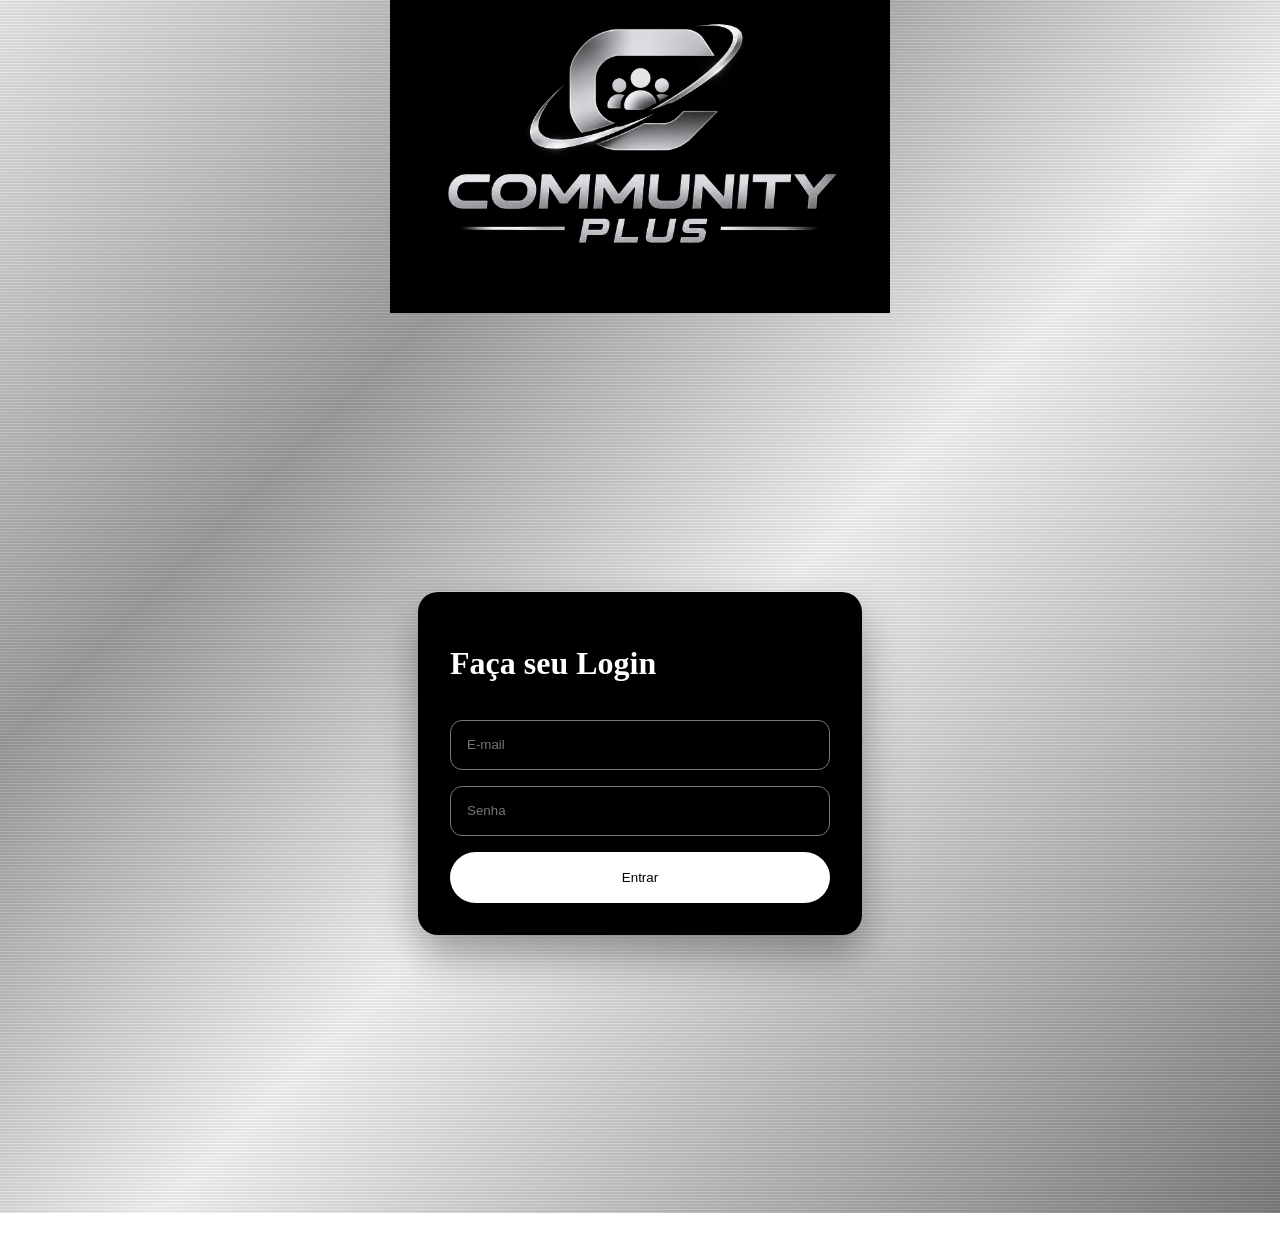
<file: index.html>
<!DOCTYPE html>
<html lang="en">
<head>
    <meta charset="UTF-8">
    <meta name="viewport" content="width=device-width, initial-scale=1.0">
    <title>Situação de Aprendizagem!</title>
    <script src="resources/script/script.js" defer></script>
    <link rel="stylesheet" href="resources/css/styles.css">
</head>
<body>
    <img src="Logo futurista Community Plus em prata.png" alt="logo community plus" class="foto-topo">
    <main class="login">
        <form class="card">
            <h1>Faça seu Login</h1>
            <input type="text" placeholder="E-mail" required>
            <input type="password" placeholder="Senha" required>
            <button>Entrar</button>






        </form>
    </main>
    
</body>
</html>
</file>
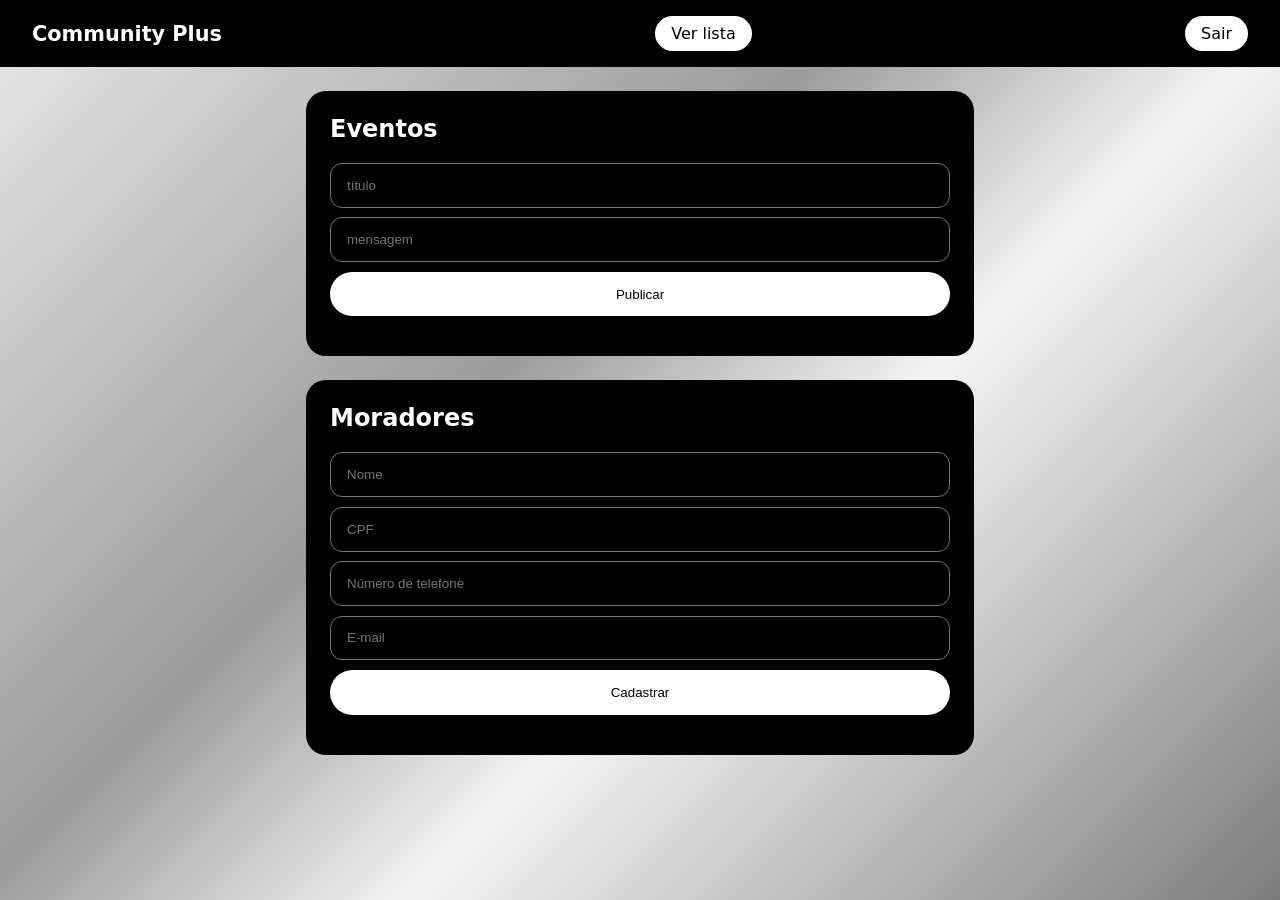
<file: painel.html>
<!DOCTYPE html>
<html lang="en">
<head>
    <meta charset="UTF-8">
    <meta name="viewport" content="width=device-width, initial-scale=1.0">
    <title>Document</title>
    <script src="resources/script/painel.js" defer></script>
    <link rel="stylesheet" href="resources/css/painel.css">
</head>
<body>
    <header>
        <h1>Community Plus</h1>
         <a href="lista.html">Ver lista</a>
        <a href="index.html">Sair</a>
    </header>

    <main>
        <section>
            <h2>Eventos</h2>
            <form data-tipo="eventos">
                <input name="a" placeholder="título" required>
                <input name="b" placeholder="mensagem" required>
                <button>Publicar</button>


            </form>
            <ul id="eventos"></ul>
        </section>

        <section>
            <h2>Moradores</h2>
            <form data-tipo="moradores">
                <input name="a" placeholder="Nome" required>
                <input name="b" placeholder="CPF" required>
                <input name="c" placeholder="Número de telefone" required>
                <input name="d" placeholder="E-mail" required>
                <button>Cadastrar</button>

            </form>
            <ul id="moradores"></ul>



        </section>
    </main>
    
</body>
</html>
</file>
<file: resources/css/styles.css>
body {
  margin: 0;
  min-height: 100svh;
  background: linear-gradient(135deg, #e9e9e9 0%, #9b9b9b 30%, #f4f4f4 55%, #7c7c7c 100%);
}

body {
  background:
    repeating-linear-gradient(0deg, rgba(255,255,255,.07) 0 1px, rgba(0,0,0,.06) 1px 3px),
    linear-gradient(135deg, #e9e9e9 0%, #9b9b9b 30%, #f4f4f4 55%, #7c7c7c 100%);
}
.login {
  min-height: 100svh;
  display: grid;
  place-items: center;   
}

.card {
  width: min(90%, 380px);
  padding: 2rem;
  display: grid;
  gap: 1rem;
  background: #000;
  color: #fff;
  border-radius: 20px;
  box-shadow: 0 20px 40px rgba(0,0,0,.35);
}

.card input {
  height: 3rem;
  padding: 0 1rem;
  background: transparent;
  color: #fff;
  border: 1px solid #777;
  border-radius: 12px;
}

.card button {
  height: 3.2rem;
  background: #fff;
  color: #000;
  border: 0;
  border-radius: 999px;
  cursor: pointer;
}

.foto-topo {
    width: 500px;           
    height: auto;           
    display: block;         
    margin-left: auto;      
    margin-right: auto;    
    margin-top: -20px;      
}
</file>
<file: resources/css/painel.css>
* { box-sizing: border-box; }

body {
   margin: 0;
    min-height: 100vh;
     font-family: system-ui, sans-serif;
       color: #fff;

     background: linear-gradient(135deg, #e9e9e9, #9b9b9b 40%, #f4f4f4 60%, #7c7c7c) fixed;
}



header {
     display: flex;
       justify-content: space-between;
         align-items: center;
              padding: 1rem 2rem;
                 background: #000;
}
h1 { margin: 0; font-size: 1.3rem; }
header a {
   padding: .5rem 1rem;
    background: #fff;
     color: #000;
      border-radius: 99px;
       text-decoration: none;
}

main {
   max-width: 700px;
    margin: 1.5rem auto;
     padding: 0 1rem;
      display: grid;
       gap: 1.5rem;
}

section { padding: 1.5rem; background: #000; border-radius: 20px; }
h2 { margin-top: 0; }

form { display: grid; gap: .6rem; }

input {
  height: 2.8rem;
  padding: 0 1rem;
  background: transparent;
  color: #fff;
  border: 1px solid #777;
  border-radius: 12px;
  color-scheme: dark;
}

button {
  height: 2.8rem;
  padding: 0 1rem;
  background: #fff;
  color: #000;
  border: 0;
  border-radius: 99px;
  cursor: pointer;
}

ul { list-style: none; margin: 1rem 0 0; padding: 0; }
li {
  display: flex;
  justify-content: space-between;
  align-items: center;
  gap: 1rem;
  padding: .7rem 0;
  border-top: 1px solid #333;
}
li button { height: 2.2rem; background: #ff8a8a; }
</file>
